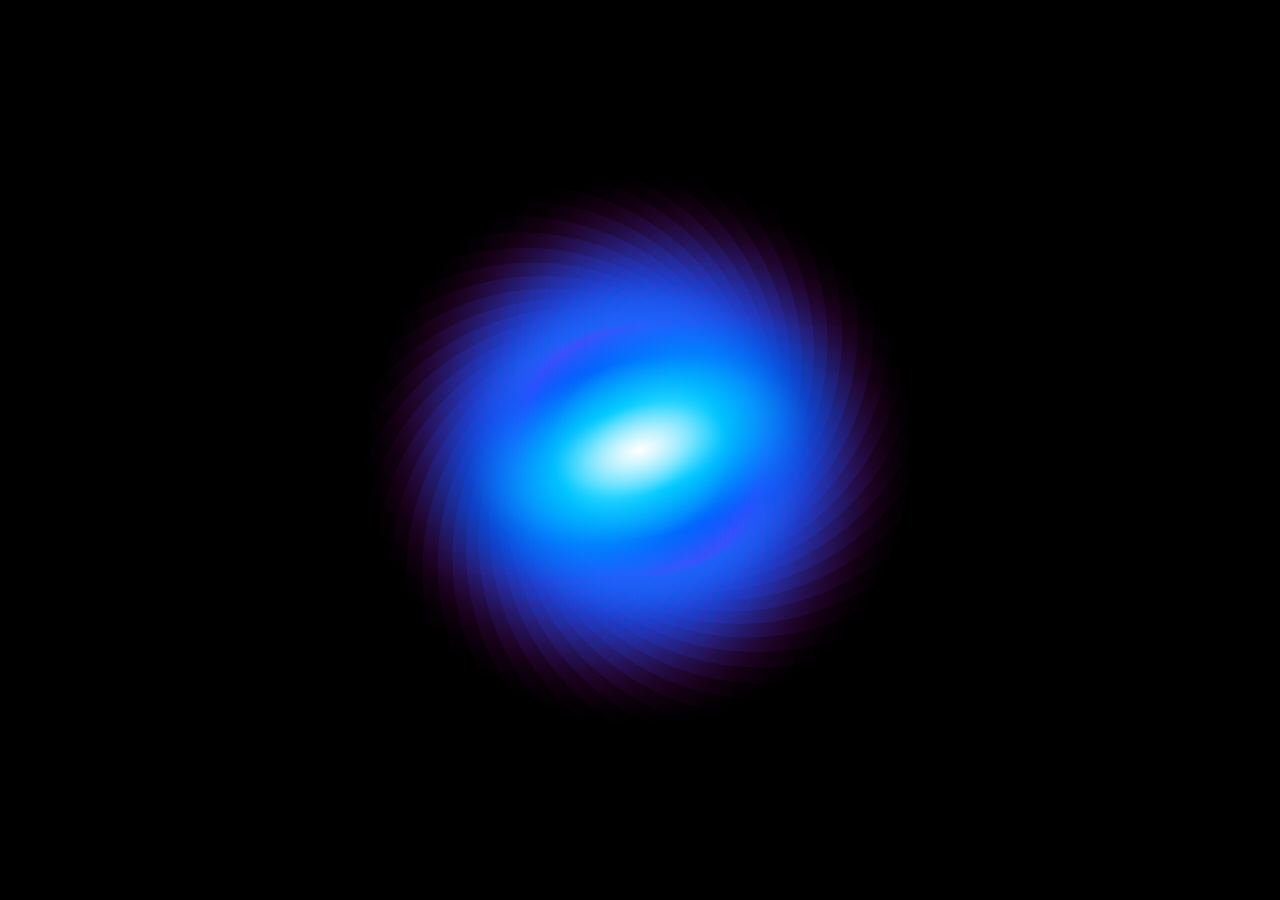
<file: estrela-de-neutron/index.html>
<!DOCTYPE html>
<html lang="pt-br">
    <head>
        <meta charset="UTF-8" />
        <meta http-equiv="X-UA-Compatible" content="IE=edge" />
        <meta name="viewport" content="width=device-width, initial-scale=1.0" />
        <title>Testes</title>

        <link rel="stylesheet" href="style.css" />
    </head>
    <body>
        <div id="main">
            <div class="div1"></div>
            <div class="div2"></div>
            <div class="div3"></div>
            <div class="div4"></div>
            <div class="div5"></div>
            <div class="div6"></div>
            <div class="div7"></div>
            <div class="div8"></div>
            <div class="div9"></div>
        </div>
    </body>
</html>
</file>
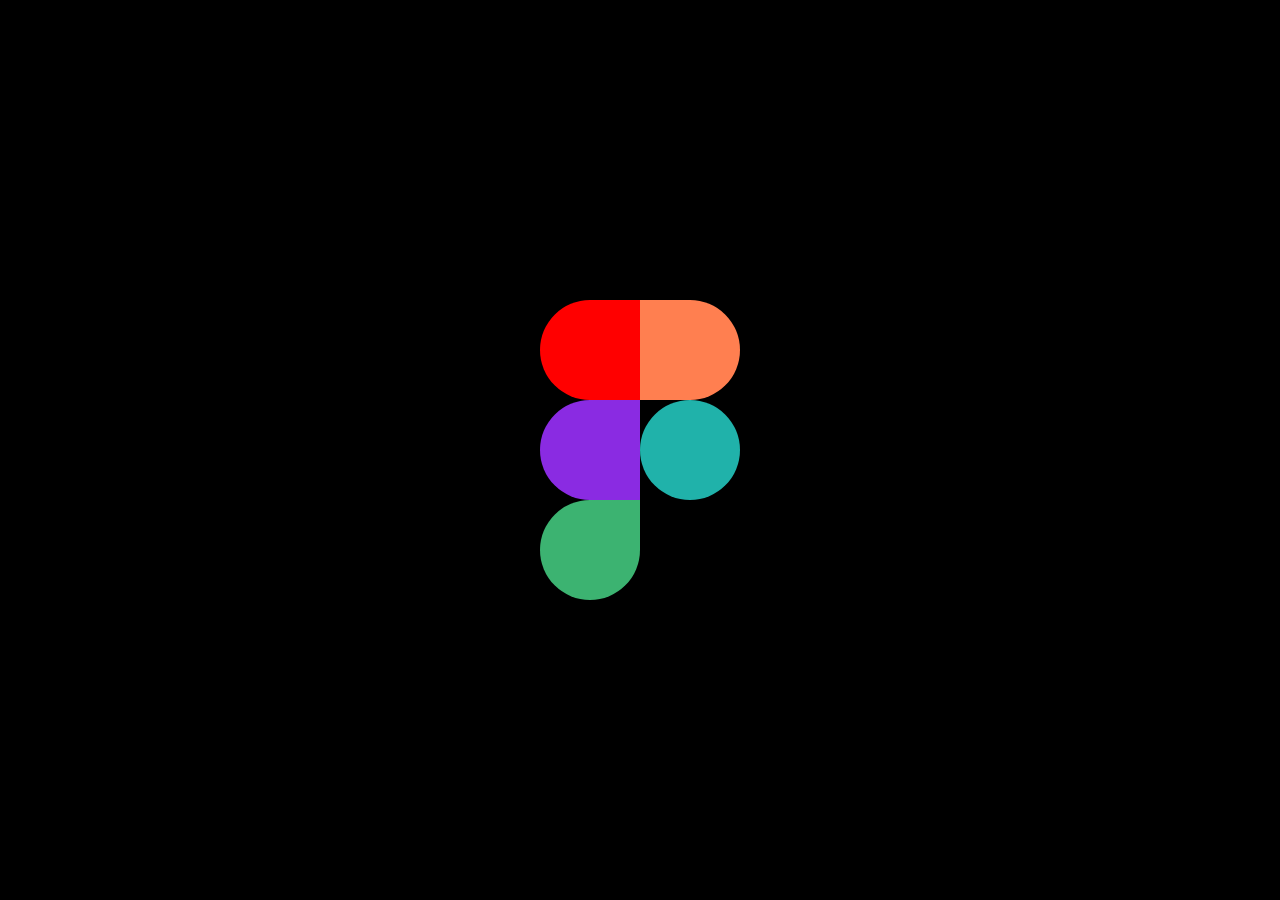
<file: logo-figma/index.html>
<!DOCTYPE html>
<html lang="pt-br">
    <head>
        <meta charset="UTF-8" />
        <meta http-equiv="X-UA-Compatible" content="IE=edge" />
        <meta name="viewport" content="width=device-width, initial-scale=1.0" />
        <title>Logo Figma</title>

        <link rel="stylesheet" href="./style.css" />
    </head>
    <body>
        <main>
            <div id="principal">
                <div class="div div1"></div>
                <div class="div div2"></div>
                <div class="div div3"></div>
                <div class="div div4"></div>
                <div class="div div5"></div>
            </div>
        </main>
    </body>
</html>
</file>
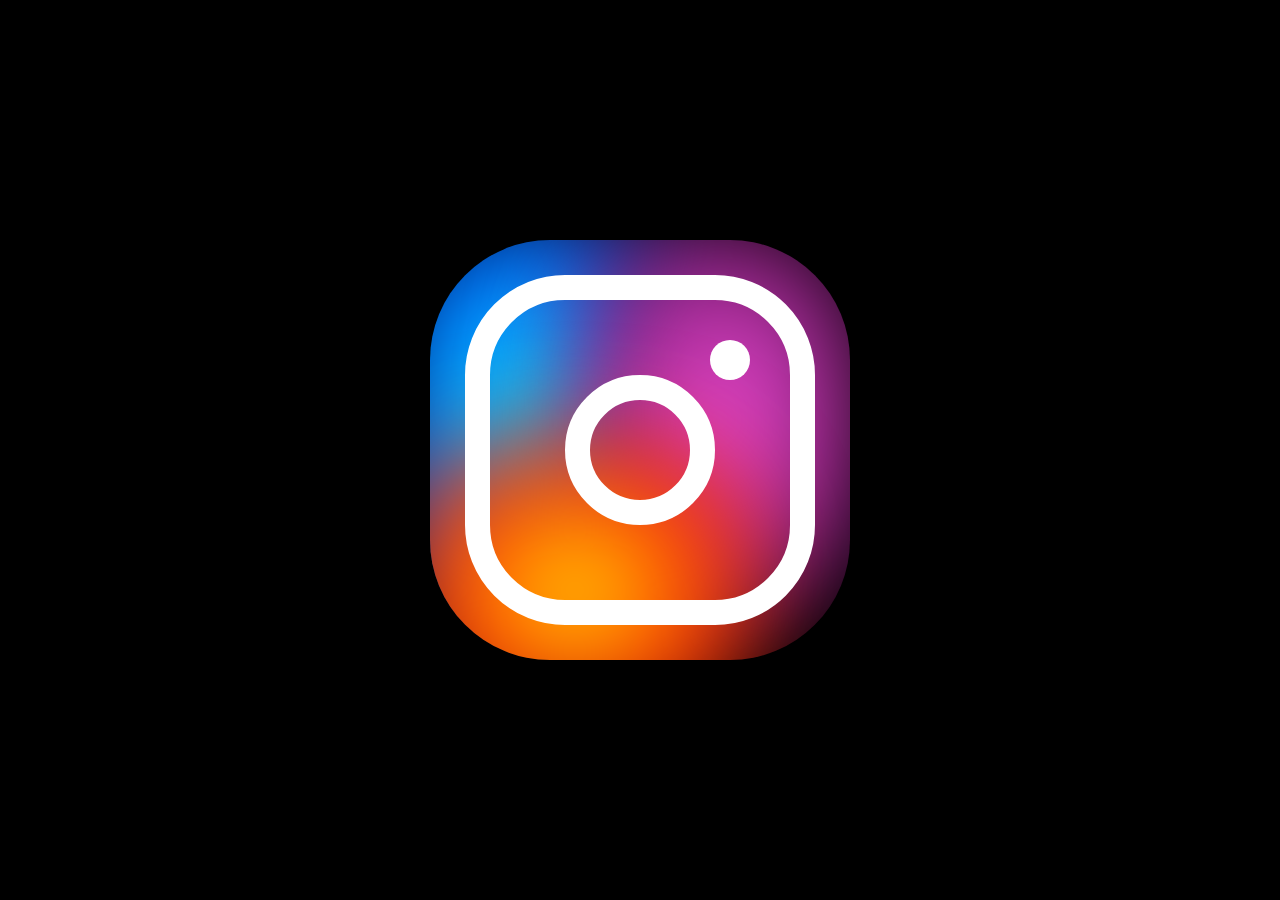
<file: logo-instagram/index.html>
<!DOCTYPE html>
<html lang="pt-br">
    <head>
        <meta charset="UTF-8" />
        <meta http-equiv="X-UA-Compatible" content="IE=edge" />
        <meta name="viewport" content="width=device-width, initial-scale=1.0" />
        <title>Logo Instagram</title>

        <link rel="stylesheet" href="style.css" />
    </head>
    <body>
        <div id="main">
            <div class="bg">
                <div class="amarelo"></div>
                <div class="azul"></div>
                <div class="roxo"></div>
            </div>

            <div class="div div1">
                <div class="div div2"></div>
                <div class="div div3"></div>
            </div>
        </div>
    </body>
</html>
</file>
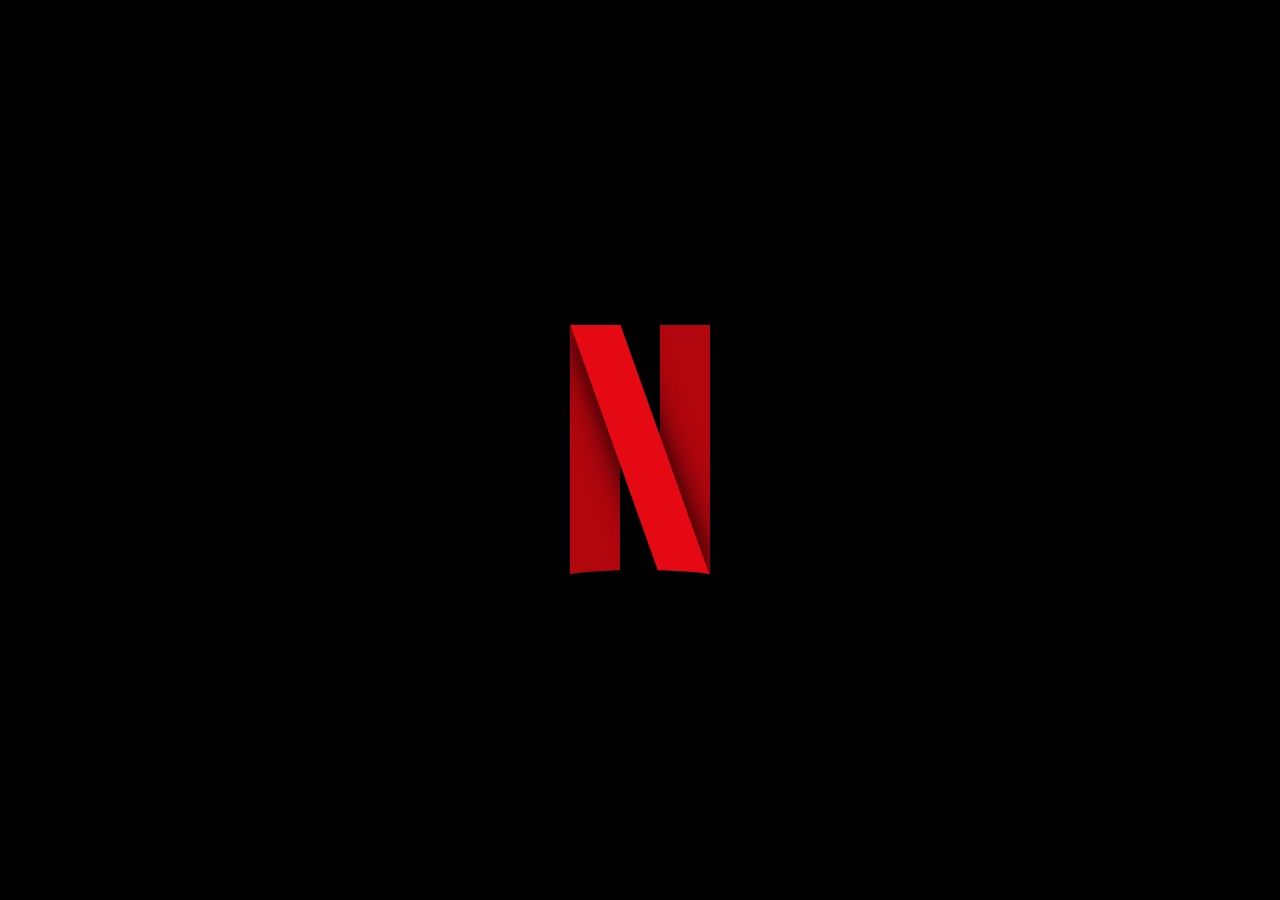
<file: logo-netflix/index.html>
<!DOCTYPE html>
<html lang="pt-br">
    <head>
        <meta charset="UTF-8" />
        <meta http-equiv="X-UA-Compatible" content="IE=edge" />
        <meta name="viewport" content="width=device-width, initial-scale=1.0" />
        <title>Logo Netflix</title>

        <link rel="stylesheet" href="style.css" />
    </head>
    <body>
        <main>
            <div id="div1"></div>
        </main>
    </body>
</html>
</file>
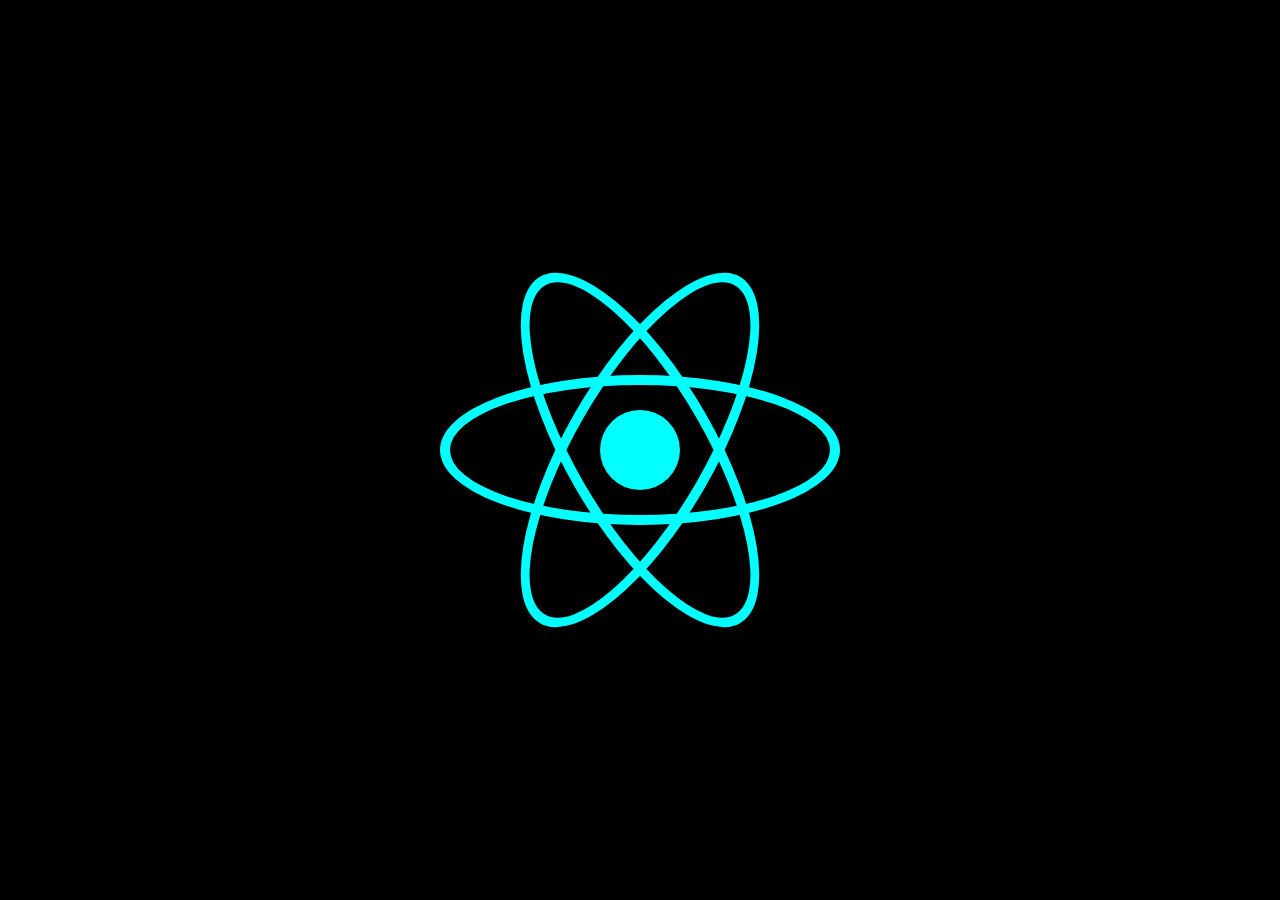
<file: logo-react/index.html>
<!DOCTYPE html>
<html lang="pt-br">
    <head>
        <meta charset="UTF-8" />
        <meta http-equiv="X-UA-Compatible" content="IE=edge" />
        <meta name="viewport" content="width=device-width, initial-scale=1.0" />
        <title>Logo React</title>

        <link rel="stylesheet" href="style.css" />
    </head>
    <body>
        <div id="main">
            <div class="circulo div1"></div>
            <div class="circulo div2"></div>
            <div class="circulo div3"></div>
            <div class="circulo div4"></div>
        </div>
    </body>
</html>
</file>
<file: estrela-de-neutron/style.css>
* {
    padding: 0;
    margin: 0;
}

body {
    background-color: black;
    display: flex;
    justify-content: center;
    align-items: center;
    height: 100vh;
}

#main {
    display: flex;
    justify-content: center;
    align-items: center;
}

div ::after,
::before {
    content: "";
}

.div1,
.div2,
.div3,
.div4,
.div5,
.div6,
.div7,
.div8,
.div1::after,
.div2::after,
.div3::after,
.div4::after,
.div5::after,
.div6::after,
.div7::after,
.div8::after,
.div1::before,
.div2::before,
.div3::before,
.div4::before,
.div5::before,
.div6::before,
.div7::before,
.div8::before {
    border-radius: 500px 0;
    position: absolute;
    width: 500px;
    height: 250px;
    background: radial-gradient(
        rgba(255, 255, 255, 0.5),
        rgba(0, 204, 255, 0.3),
        rgba(1, 90, 255, 0.2),
        rgba(255, 0, 255, 0.05),
        rgba(0, 0, 0, 0.2)
    );
}

.div1 {
    rotate: 0deg;
}
.div2 {
    rotate: 22.5deg;
}
.div3 {
    rotate: 45deg;
}
.div4 {
    rotate: 67.5deg;
}
.div5 {
    rotate: 90deg;
}
.div6 {
    rotate: 112.5deg;
}
.div7 {
    rotate: 135deg;
}
.div8 {
    rotate: 157.5deg;
}

/*after*/

.div1::after,
.div2::after,
.div3::after,
.div4::after,
.div5::after,
.div6::after,
.div7::after,
.div8::after {
    border-color: rgba(255, 235, 205, 0.3);
    rotate: 7.5deg;
}

.div1::before,
.div2::before,
.div3::before,
.div4::before,
.div5::before,
.div6::before,
.div7::before,
.div8::before {
    border-color: rgba(21, 255, 0, 0.3);
    rotate: 15deg;
}
</file>
<file: logo-figma/style.css>
* {
    padding: 0;
    margin: 0;
}

body {
    background-color: black;
    display: flex;
    align-items: center;
    justify-content: center;
    height: 100vh;
}

#principal {
    display: grid;
    grid-template-columns: repeat(2, 1fr);
    gap: 0;
    max-width: fit-content;
}

.div {
    width: 100px;
    height: 100px;
}

.div1 {
    background-color: red;
    border-radius: 50% 0 0 50%;
}

.div3 {
    background-color: blueviolet;
    border-radius: 50% 0 0 50%;
}

.div5 {
    background-color: mediumseagreen;
    border-radius: 50% 0 50% 50%;
}

.div2 {
    background-color: coral;
    border-radius: 0 50% 50% 0;
}

.div4 {
    background-color: lightseagreen;
    border-radius: 50%;
}
</file>
<file: logo-instagram/style.css>
* {
    padding: 0;
    margin: 0;
}

body {
    display: flex;
    height: 100vh;
    justify-content: center;
    align-items: center;
    background-color: black;
}

#main {
    border-radius: 105px;
}

.div {
    border: 25px solid white;
    border-radius: 50%;
}

.div1 {
    border-radius: 100px;
    width: 300px;
    height: 300px;

    display: flex;
    align-items: center;
    justify-content: center;
}

.div2 {
    position: absolute;
    width: 100px;
    height: 100px;
}

.div3 {
    position: relative;
    top: -90px;
    left: 90px;
    background-color: white;
    border: none;
    width: 40px;
    height: 40px;
}

/* Background */

.bg {
    position: absolute;
    width: 420px;
    height: 420px;
    margin: -35px;
    overflow: hidden;
    border-radius: 120px;
}

.azul,
.amarelo,
.roxo {
    filter: blur(50px);
    position: absolute;
    width: 300px;
    height: 400px;
    border-radius: 40%;
}

.azul {
    z-index: -3;
    background: radial-gradient(cyan, blue);
    top: -30px;
    left: -50px;
}
.roxo {
    z-index: -2;
    background: radial-gradient(rgb(255, 82, 226), rgb(63, 0, 63));
    top: -20px;
    right: -20px;
}
.amarelo {
    z-index: -1;
    background: radial-gradient(yellow, rgb(255, 60, 1), red);
    bottom: -80px;
    left: -30px;
    width: 350px;
    height: 300px;
}
</file>
<file: logo-netflix/style.css>
* {
    padding: 0;
    margin: 0;
}

body {
    background-color: black;
    display: flex;
    justify-content: center;
    align-items: center;
    height: 100vh;
}

#div1 {
    width: 140px;
    height: 250px;

    margin-left: 50%;
    position: relative;
    transform: translateX(-50%);

    background: linear-gradient(
        90deg,
        #b1060e 0,
        #b1060e 50px,
        transparent 50px,
        transparent 90px,
        #b1060e 90px,
        #b1060e 140px
    );
}

#div1::before,
#div1::after {
    content: "";
    display: block;
    position: absolute;
}

#div1::before {
    width: 50px;
    height: 250px;
    top: 0;
    left: 45px;
    background-color: #e50914;
    transform: skewX(19.6deg);
    box-shadow: 0 0 30px black;
}

#div1::after {
    width: 190px;
    height: 25px;
    top: 245px;
    left: -25px;

    border-radius: 50%;

    background-color: black;
}
</file>
<file: logo-react/style.css>
* {
    padding: 0;
    margin: 0;
}

body {
    background-color: black;
    display: flex;
    justify-content: center;
    align-items: center;
    height: 100vh;
}

#main {
    width: 400px;
    height: 400px;

    display: flex;
    justify-content: center;
    align-items: center;
}

.circulo {
    width: 380px;
    height: 130px;
    border: 10px solid aqua;
    border-radius: 50%;
}

.div1 {
    position: absolute;
}
.div2 {
    position: absolute;
    rotate: 120deg;
}
.div3 {
    position: absolute;
    rotate: 60deg;
}
.div4 {
    width: 80px;
    height: 80px;
    position: absolute;
    border: none;
    background-color: aqua;
}
</file>
